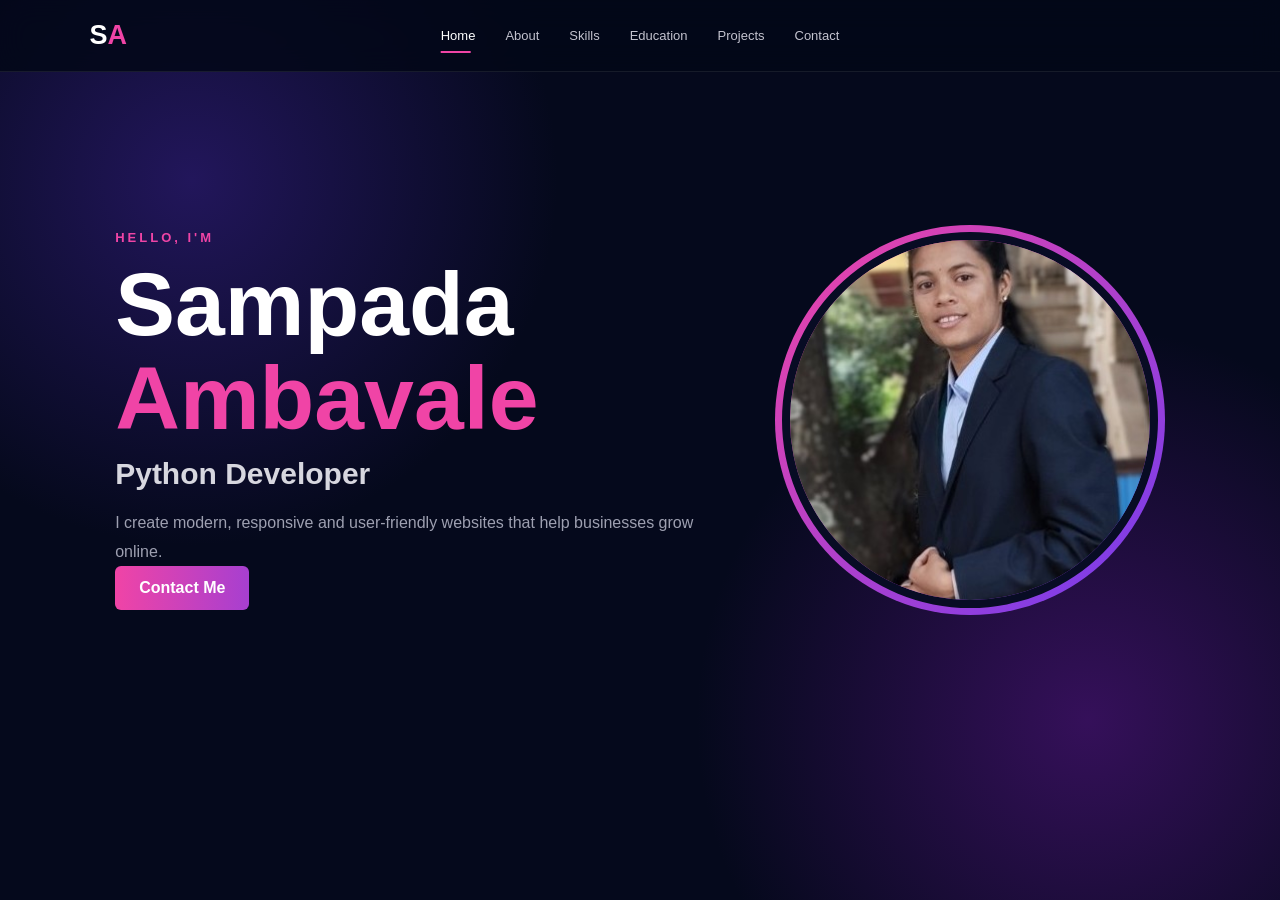
<file: index.html>
<!DOCTYPE html>
<html lang="en">
<head>
    <meta charset="UTF-8">
    <meta name="viewport" content="width=device-width, initial-scale=1.0">
    <title>Sampada Ambavale | Portfolio</title>
    <link rel="stylesheet" href="style.css">
</head>

<body>

<header>
    <a href="home.html" class="logo">S<span>A</span></a>

    <nav>
        <a href="index.html" class="active">Home</a>
        <a href="about.html">About</a>
        <a href="skills.html">Skills</a>
        <a href="education.html">Education</a>
        <a href="project.html">Projects</a>
        <a href="contact.html">Contact</a>
    </nav>
</header>

<section class="hero">

    <div class="hero-text">

        <p class="eyebrow">HELLO, I'M</p>

        <h1>Sampada <span>Ambavale</span></h1>

        <h2>Python Developer</h2>

        <p>
            I create modern, responsive and user-friendly
            websites that help businesses grow online.
        </p>

        <div class="buttons">
     
	        <a href="contact.html" class="btn outline">
                Contact Me
            </a>
        </div>

    </div>

    <div class="hero-photo">
        <img src="sampada.jpg" alt="my Photo">
    </div>
</section>

</body>
</html>
</file>
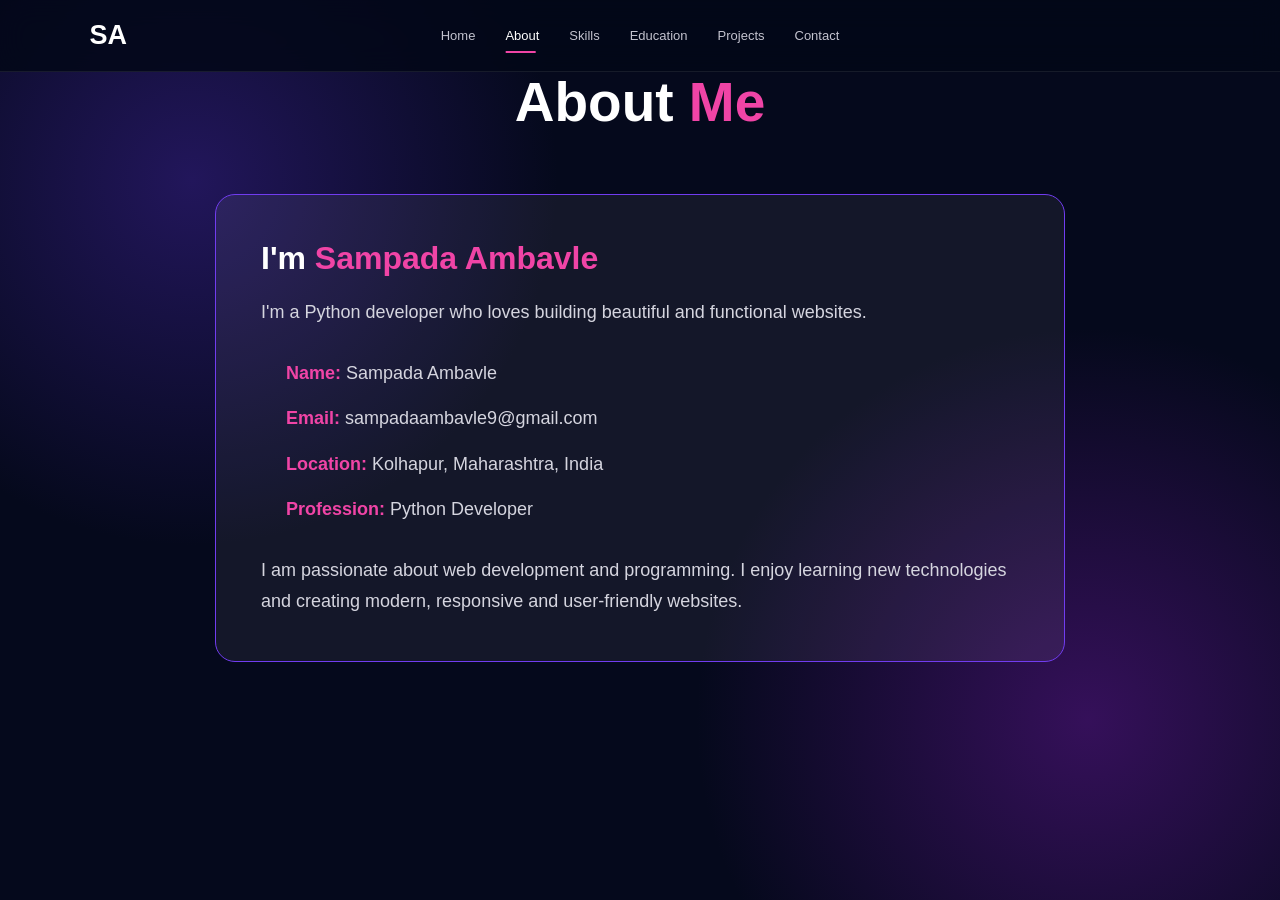
<file: about.html>
<!DOCTYPE html>
<html lang="en">
<head>
    <meta charset="UTF-8">
    <meta name="viewport" content="width=device-width, initial-scale=1.0">
    <title>About | Sampada Ambavle</title>
    <link rel="stylesheet" href="style.css">
</head>

<body>

<header>
    <div class="logo">SA</div>

    <nav>
        <a href="index.html">Home</a>
        <a href="about.html" class="active">About</a>
        <a href="skills.html">Skills</a>
        <a href="education.html">Education</a>
        <a href="project.html">Projects</a>
        <a href="contact.html">Contact</a>
    </nav>
</header>

<section class="about-section">

    <h1>About <span>Me</span></h1>

    <div class="about-card">

        <h2>I'm <span>Sampada Ambavle</span></h2>

        <p>
            I'm a Python developer who loves building beautiful
            and functional websites.
        </p>

        <div class="info">
            <p><strong>Name:</strong> Sampada Ambavle</p>

            <p><strong>Email:</strong>
                sampadaambavle9@gmail.com
            </p>

            <p><strong>Location:</strong>
                Kolhapur, Maharashtra, India
            </p>

            <p><strong>Profession:</strong>
                Python Developer
            </p>
        </div>

        <p class="description">
            I am passionate about web development and programming.
            I enjoy learning new technologies and creating modern,
            responsive and user-friendly websites.
        </p>

    </div>

</section>

</body>
</html>
</file>
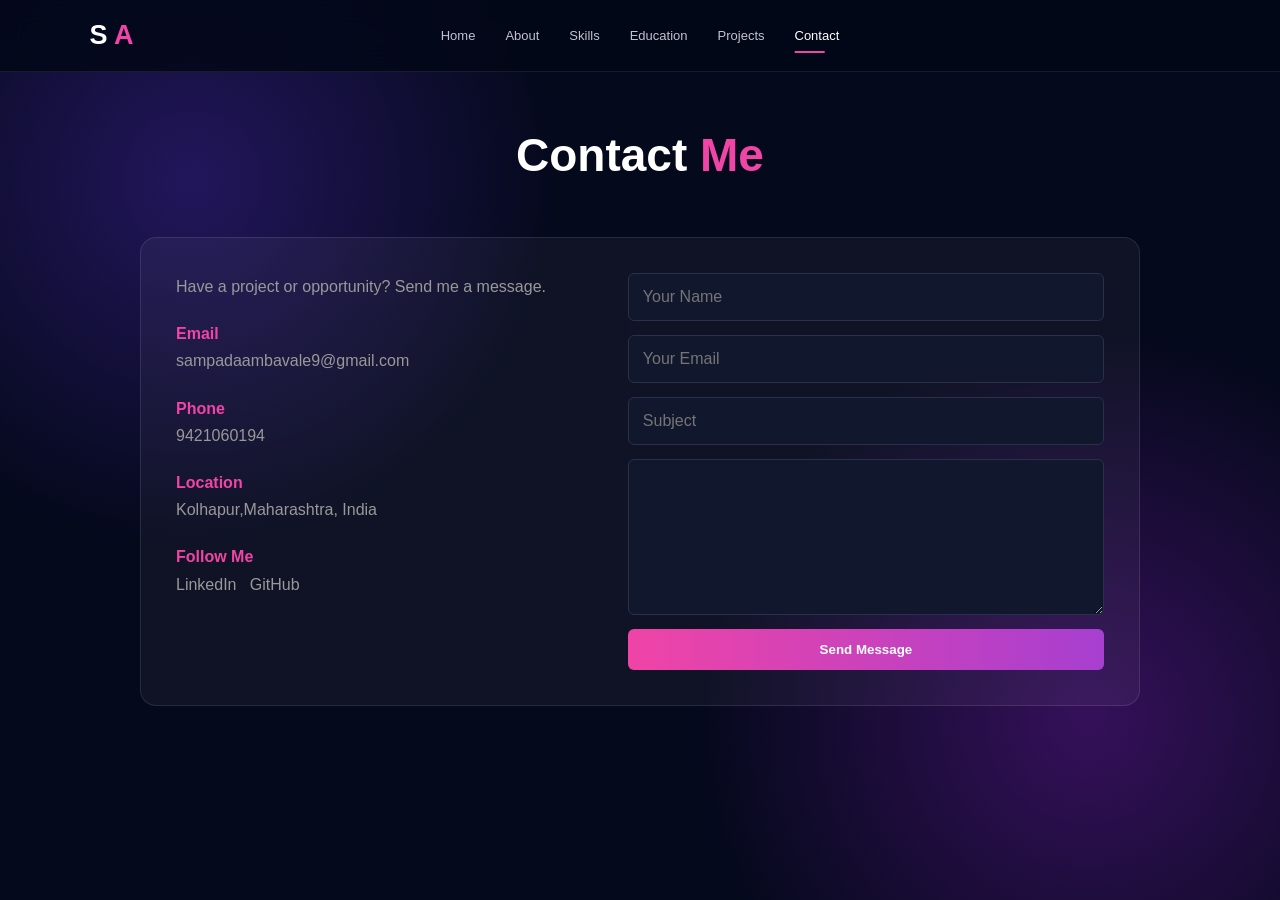
<file: contact.html>
<!DOCTYPE html>
<html lang="en">
<head>

    <meta charset="UTF-8">

    <meta name="viewport"
          content="width=device-width, initial-scale=1.0">

    <title>Contact | Sampada Ambavale</title>

    <link rel="stylesheet" href="style.css">

</head>

<body>

<header>

    <a href="home.html" class="logo">
        S<span> A</span>
    </a>

    <nav>

        <a href="home.html">Home</a>
        <a href="about.html">About</a>
        <a href="skills.html"> Skills</a>
		<a href="education.html"> Education </a>
        <a href="project.html"> Projects</a>
         <a href="contact.html"class="active">
            Contact
        </a>

    </nav>

</header>

<section class="page">
    <div class="title">

        <h1>
            Contact <span>Me</span>
        </h1>

    </div>

    <div class="contact-card">


        <div class="contact-info">

            <p>
                Have a project or opportunity?
                Send me a message.
            </p>

            <p>
                <b>Email</b><br>
                sampadaambavale9@gmail.com
            </p>


            <p>
                <b>Phone</b><br>
                9421060194
            </p>


            <p>
                <b>Location</b><br>
                Kolhapur,Maharashtra, India
            </p>

            <p>
                <b>Follow Me</b><br>
                LinkedIn &nbsp;
                GitHub
            </p>

        </div>

        <form>

            <input
                type="text"
                placeholder="Your Name"
                required
            >

            <input
                type="email"
                placeholder="Your Email"
                required
            >

            <input
                type="text"
                placeholder="Subject"
            >

            <textarea
                rows="7"
                placeholder="Your Message">
            </textarea>

            <button type="submit">
                Send Message
            </button>

        </form>


    </div>

</section>

</body>
</html>
</file>
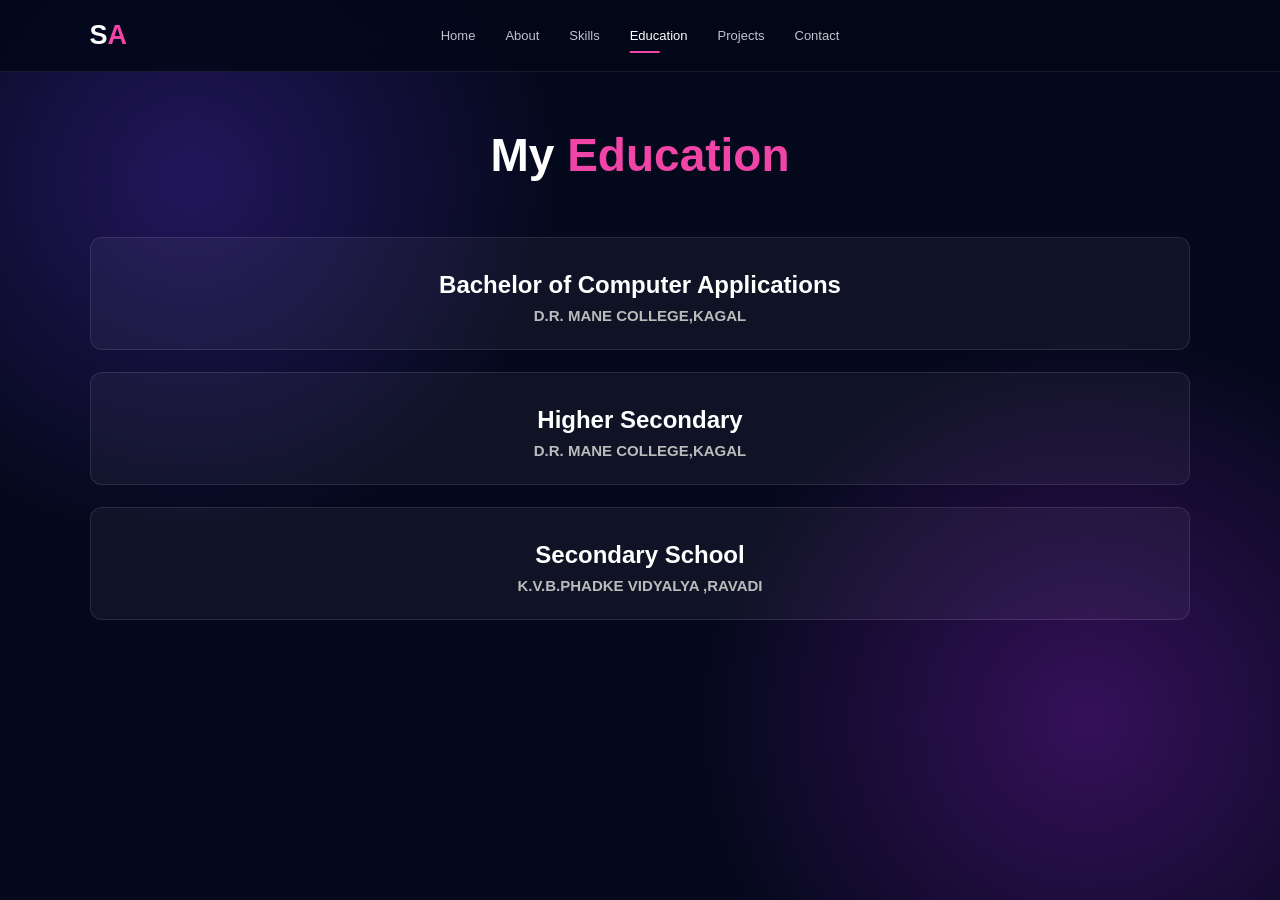
<file: education.html>
<!DOCTYPE html>
<html lang="en">

<head>

    <meta charset="UTF-8">

    <meta name="viewport"
          content="width=device-width, initial-scale=1.0">

    <title>Education | Sampada Ambavale</title>

    <link rel="stylesheet" href="style.css">

</head>

<body>

<header>

    <a href="home.html" class="logo">
        S<span>A</span>
    </a>

    <nav>

        <a href="home.html">Home</a>
        <a href="about.html">About</a>
		<a href="skills.html">Skills</a>
        <a href="education.html"class="active">
            Education
        </a>
        <a href="project.html">Projects</a>
        <a href="contact.html">Contact </a>

    </nav>

</header>

<section class="page">

    <div class="title">

        <h1>
            My <span>Education</span>
        </h1>

    </div>

<div class="timeline">


        <article>

            <h2>
                Bachelor of Computer Applications
            </h2>

            <h3>
                D.R. MANE COLLEGE,KAGAL
            </h3>

            </article>

            <article>

            <h2>
                Higher Secondary
            </h2>

            <h3>
                 D.R. MANE COLLEGE,KAGAL
            </h3>

            </article>

        <article>

            <h2>
                Secondary School
            </h2>

            <h3>
               K.V.B.PHADKE VIDYALYA ,RAVADI
            </h3>

          </article>

    </div>

</section>

</body>
</html>
</file>
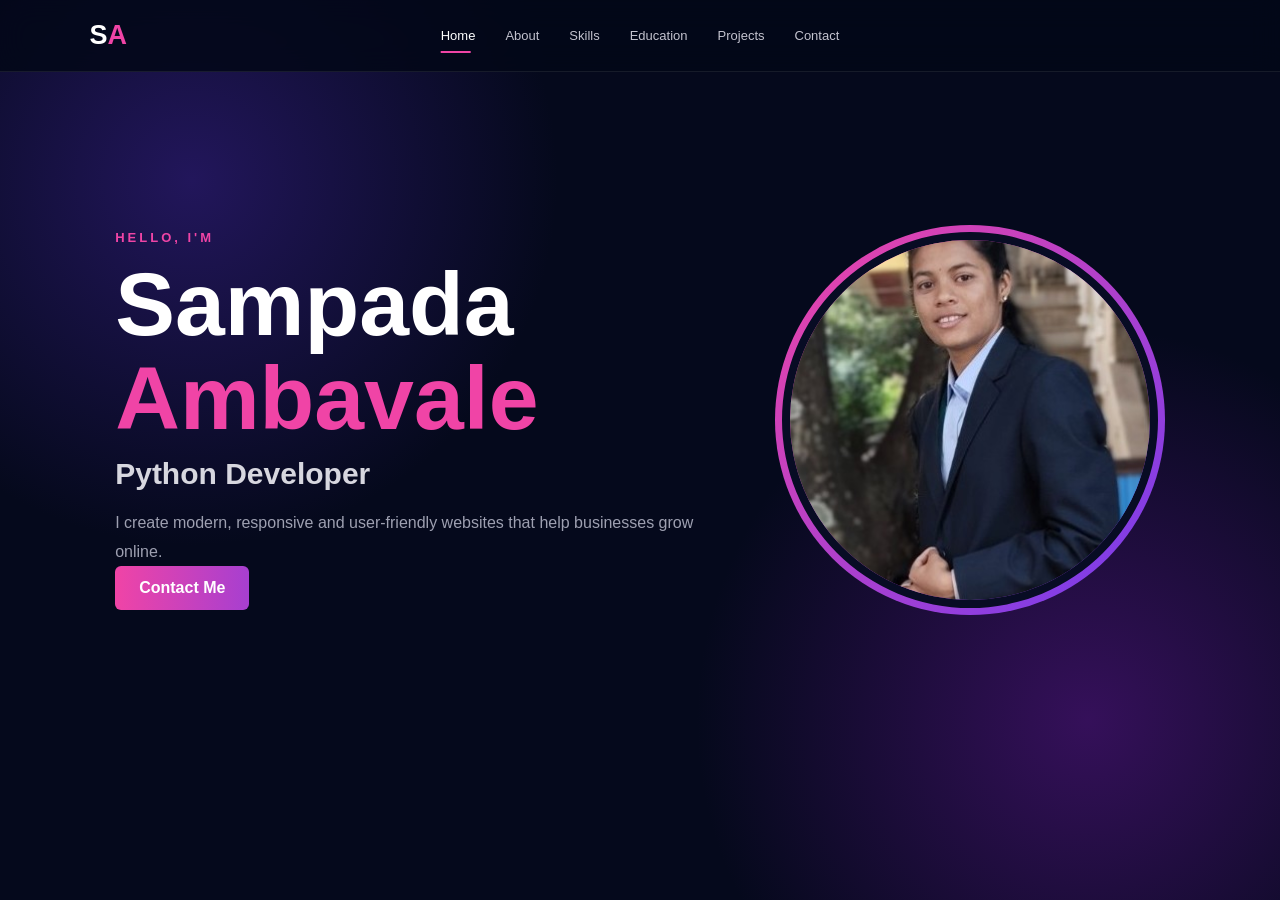
<file: home.html>
<!DOCTYPE html>
<html lang="en">
<head>
    <meta charset="UTF-8">
    <meta name="viewport" content="width=device-width, initial-scale=1.0">
    <title>Sampada Ambavale | Portfolio</title>
    <link rel="stylesheet" href="style.css">
</head>

<body>

<header>
    <a href="home.html" class="logo">S<span>A</span></a>

    <nav>
        <a href="home.html" class="active">Home</a>
        <a href="about.html">About</a>
        <a href="skills.html">Skills</a>
        <a href="education.html">Education</a>
        <a href="project.html">Projects</a>
        <a href="contact.html">Contact</a>
    </nav>
</header>

<section class="hero">

    <div class="hero-text">

        <p class="eyebrow">HELLO, I'M</p>

        <h1>Sampada <span>Ambavale</span></h1>

        <h2>Python Developer</h2>

        <p>
            I create modern, responsive and user-friendly
            websites that help businesses grow online.
        </p>

        <div class="buttons">
     
	        <a href="contact.html" class="btn outline">
                Contact Me
            </a>
        </div>

    </div>

    <div class="hero-photo">
        <img src="sampada.jpg" alt="my Photo">
    </div>
</section>

</body>
</html>
</file>
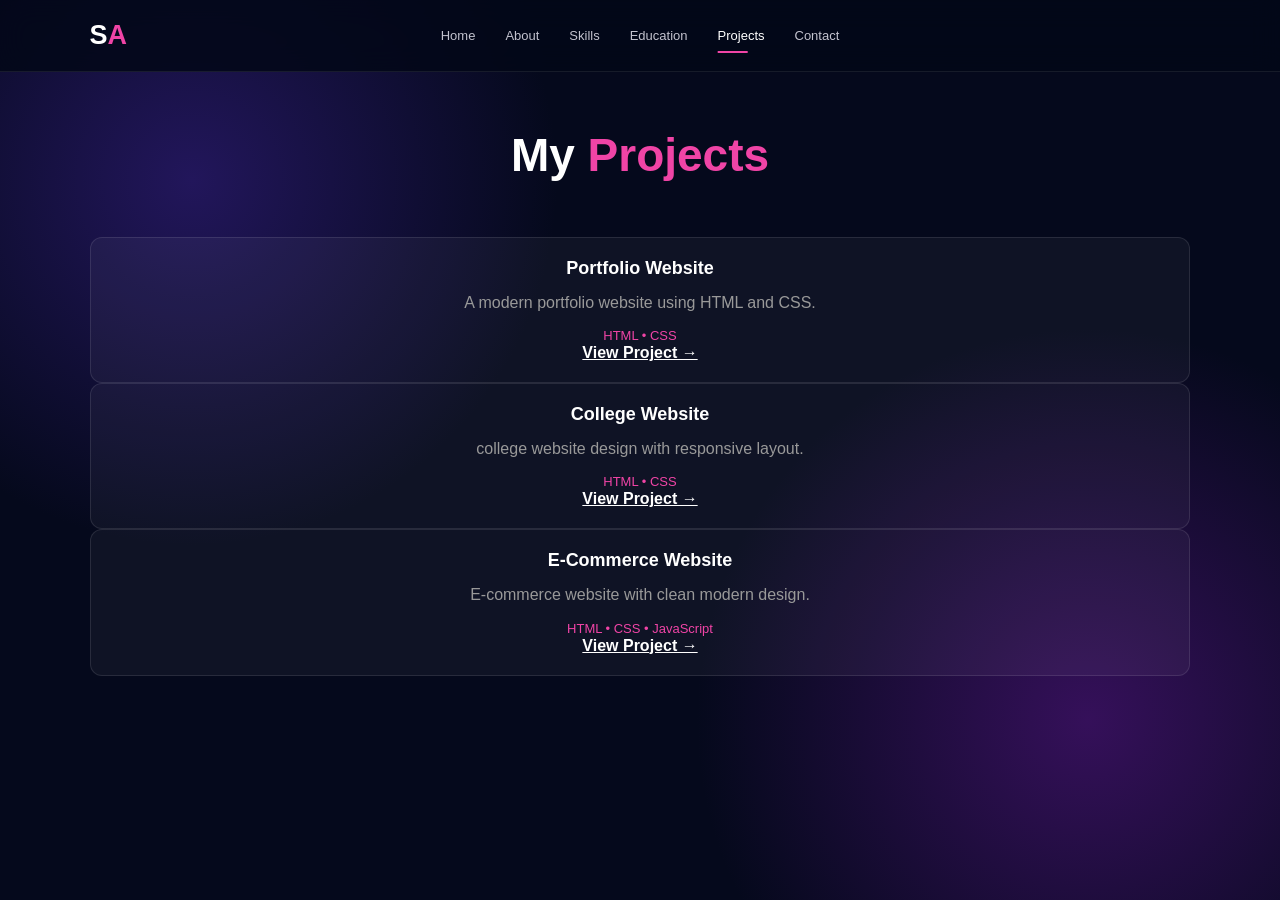
<file: project.html>
<!DOCTYPE html>
<html lang="en">

<head>

    <meta charset="UTF-8">

    <meta name="viewport"
          content="width=device-width, initial-scale=1.0">

    <title>Projects | Sampada Ambavale</title>

    <link rel="stylesheet" href="style.css">

</head>

<body>

<header>

    <a href="home.html" class="logo">S<span>A</span>
    </a>

    <nav>

        <a href="home.html">Home</a>
        <a href="about.html">About</a>
        <a href="skills.html">Skills</a>
		<a href="education.html"> Education</a>
        <a href="project.html"class="active">
            Projects
        </a>
        <a href="contact.html">Contact</a>

    </nav>

</header>


<section class="page">

    <div class="title">

        <h1>
            My <span>Projects</span>
        </h1>

    </div>


    <div class="project-grid">


        <article class="project">

            <div>

                <h2>
                    Portfolio Website
                </h2>

                <p>
                    A modern portfolio website
                    using HTML and CSS.
                </p>

                <span>
                    HTML • CSS
                </span>

                <a href="https://sampadaambavale97.github.io/Portfolio-website/">View Project →</a>

            </div>

        </article>


        <article class="project">

            <div>

                <h2>
                    College Website
                </h2>

                <p>
                    college website design
                    with responsive layout.
                </p>

                <span>
                    HTML • CSS 
                </span>

                <a href="https://sampadaambavale97.github.io/College-website/">View Project →</a>
            </div>

        </article>


        <article class="project">

            <div>

                <h2>
                    E-Commerce Website
                </h2>

                <p>
                    E-commerce website with
                    clean modern design.
                </p>

                <span>
                    HTML • CSS • JavaScript
                </span>

                <a href="https://sampadaambavale97.github.io/E-Commerce-website/">View Project →</a>
            </div>

        </article>


    </div>

</section>

</body>
</html>
</file>
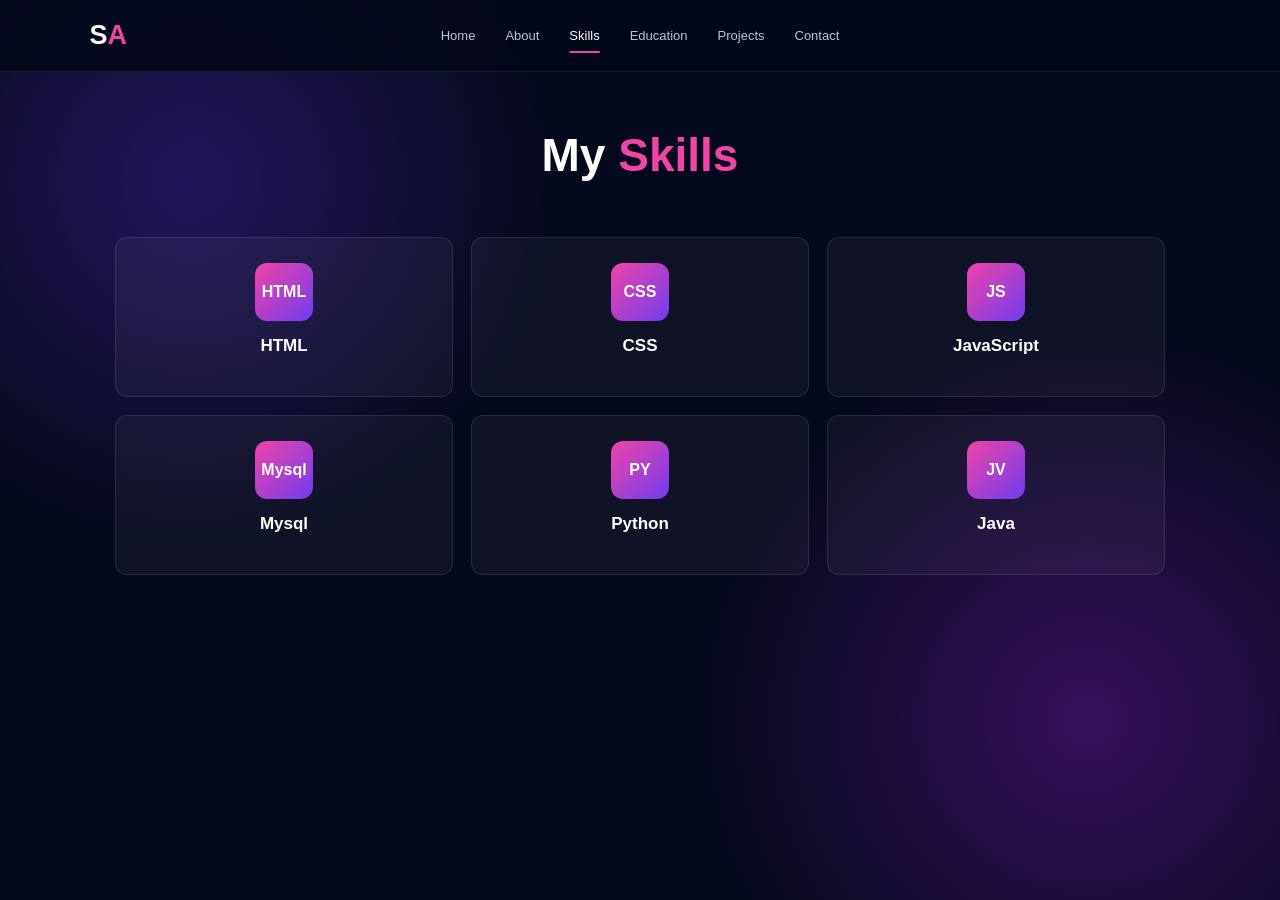
<file: skills.html>
<!DOCTYPE html>
<html lang="en">

<head>

    <meta charset="UTF-8">

    <meta name="viewport"
          content="width=device-width, initial-scale=1.0">

    <title>Skills | Sampada Ambavale</title>

    <link rel="stylesheet" href="style.css">

</head>

<body>

<header>

    <a href="home.html" class="logo">S<span>A</span>
    </a>

    <nav>

       <a href="home.html">Home</a>
       <a href="about.html">About</a>
	   <a href="skills.html" class="active">
            Skills
        </a>
       <a href="education.html"> Education</a>
       <a href="project.html">Projects</a>
       <a href="contact.html"> Contact</a>

    </nav>

</header>


<section class="page">

    <div class="title">

        <h1>
            My <span>Skills</span>
        </h1>

    </div>


    <div class="skill-grid">


        <div class="skill">

            <div class="icon">
                HTML
            </div>

            <h2>HTML</h2>

        </div>


        <div class="skill">

            <div class="icon">
                CSS
            </div>

            <h2>CSS</h2>

        </div>

         <div class="skill">

            <div class="icon">
                JS
            </div>

            <h2>JavaScript</h2>

        </div>
		<div class="skill">

            <div class="icon">
                Mysql
            </div>

            <h2>Mysql</h2>

        </div>

           <div class="skill">

            <div class="icon">
                PY
            </div>

            <h2>Python</h2>

        </div>

        <div class="skill">

            <div class="icon">
                JV
            </div>

            <h2>Java</h2>

        </div>

       
    </div>

</section>

</body>
</html>
</file>
<file: style.css>
* {
    margin: 0;
    padding: 0;
    box-sizing: border-box;
}
html {
    scroll-behavior: smooth;
}

body {
    font-family: Poppins, sans-serif;
    color: white;
    background:radial-gradient(
            circle at 15% 20%,
            #22165b 0,
            transparent 28%
        ),

        radial-gradient(
            circle at 85% 80%,
            #35105a 0,
            transparent 30%
        ),

        #05091c;

    min-height: 100vh;
	
}

/* ================= HEADER ================= */

header {
    height: 72px;
    padding: 0 7%;
    display: flex;
    align-items: center;
    justify-content: space-between;
    position: fixed;
    top: 0;
    left: 0;
    right: 0;
    z-index: 10;
    background:rgba(3, 7, 24, .86);
    backdrop-filter: blur(14px);
    border-bottom:1px solid rgba(255,255,255,.08);
}

.logo {
    font-size: 27px;
    font-weight: 800;
    color: white;
    text-decoration: none;
}

.logo span,
.title span,
h1 span,
h2 span {
    color: #f044a6;
}

nav {
    display: flex;
    gap: 30px;
    position: absolute;
    left: 50%;
    transform: translateX(-50%);
}

nav a {
	font weight:bold;
    color: #c3c3cf;
    text-decoration: none;
    font-size: 13px;
    position: relative;
    padding: 27px 0;
    transition: .3s;
}

nav a:hover,
nav a.active {
    color: white;
}

nav a.active::after {
    content: "";
    position: absolute;
    bottom: 17px;
    left: 0;
    width: 30px;
    height: 2px;
    background: #f044a6;
}

/* ================= HOME ================= */

.hero {
    min-height: 760px;
    padding: 125px 9% 45px;
    display: flex;
    align-items: center;
    justify-content: space-between;
    gap: 50px;
	
}

.hero-text {
    max-width: 610px;
}

.eyebrow,
.title p {
    color: #f044a6;
    letter-spacing: 3px;
    font-weight: 600;
    font-size: 13px;
}

.hero h1 {
    font-size: clamp(55px, 7vw, 90px);
    line-height: 1.05;
    margin: 12px 0;
}

.hero h2 {
    font-size: 30px;
    color: #d7d7df;
    margin-bottom: 18px;
}

.hero-text > p:not(.eyebrow) {
    color: #9ea0b1;
    line-height: 1.8;
}

.btn,
button {
   display: inline-block;
    background:linear-gradient(
            90deg,
            #f044a6,
            #a73fd0);
  color: white;
  border: 0;
    border-radius: 6px;
    padding: 13px 24px;
    text-decoration: none;
    font-weight: 600;
    cursor: pointer;
}

/* ================= PROFILE IMAGE ================= */

.hero-photo {
    width: 390px;
    height: 390px;
    border-radius: 50%;
    padding: 7px;
    position: relative;
    background:linear-gradient(
            135deg,
            #f044a6,
            #713cf0 
			);
}

.hero-photo img {
    width: 100%;
    height: 100%;
    object-fit: cover;
    border-radius: 50%;
    border: 8px solid #080c24;
	display:block;
}

/* ================= STATS ================= */

.stats {
    max-width: 1000px;
    margin: 0 auto 60px;
    display: grid;
    grid-template-columns:repeat(3,1fr);
    padding: 25px;
    background:rgba(255,255,255,.04);
    border: 1px solid rgba(255,255,255,.1);
    border-radius: 14px;
}

.stats div {
    text-align: center;
    border-right:  1px solid rgba(255,255,255,.1);
}

.stats div:last-child {
   border: 0;
}

.stats b {
 display: block;
    font-size: 28px;
    color: #f044a6;
}

.stats small {
   color: #999;
}

/* ================= COMMON PAGE ================= */

.page {
    min-height: 100vh;
    padding:120px 7% 70px;
}

.title {
    text-align: center;
    margin-bottom: 55px;
}

.title h1 {
    font-size: 46px;
    margin-top: 8px;
}
.about-section {
    min-height: calc(100vh - 80px);
    padding: 70px 8%;
}

.about-section h1 {
    text-align: center;
    font-size: 55px;
    color: white;
    margin-bottom: 60px;
}

.about-section h1 span {
    color: #f044a6;
}

.about-card {
    max-width: 850px;
    margin: auto;
    padding: 45px;
    background: rgba(255,255,255,0.06);
    border: 1px solid #713cf0;
    border-radius: 20px;
    box-shadow: none;
	
}

.about-card h2 {
    color: white;
    font-size: 32px;
    margin-bottom: 20px;
}

.about-card h2 span {
    color: #f044a6;
}

.about-card p {
    color: #d5d5df;
    font-size: 18px;
    line-height: 1.7;
}

.info {
    margin-top: 30px;
    padding-left: 25px;
    border-left: none;
}

.info p {
    margin: 15px 0;
}

.info strong {
    color: #f044a6;
}

.description {
    margin-top: 30px;
}

/* ================= SKILLS ================= */

.skill-grid {
    max-width: 1050px;
    margin: auto;
    display: grid;
    grid-template-columns:repeat(3,1fr);
    gap: 18px;
}

.skill {
    padding: 25px;
    background:rgba(255,255,255,.045);
    border:1px solid rgba(255,255,255,.1);
    border-radius: 12px;
    text-align: center;
}

.icon {
    margin: auto;
    width: 58px;
    height: 58px;
    border-radius: 12px;
    display: grid;
    place-items: center;
    background:
        linear-gradient(
            135deg,
            #f044a6,
            #713cf0 );
    font-weight: 800;
}

.skill h2 {
    font-size: 17px;
    margin: 15px;
}

/* ================= EDUCATION ================= */

.timeline article {
    position: relative;
    text-align:center;
    margin-bottom: 22px;
    padding: 25px;
    background:rgba(255,255,255,.045);
    border:1px solid rgba(255,255,255,.1);
    border-radius: 12px;
}

.timeline span {
 color: #f044a6;
    font-size: 13px;
}

.timeline h2 {
    margin: 8px 0;
}

.timeline h3 {
    color: #bbb;
    font-size: 15px;
}

/* ================= PROJECTS ================= */

.project {
    overflow: hidden;
    background: rgba(255,255,255,.045);
    border:1px solid rgba(255,255,255,.1);
    border-radius: 12px;
 text-align:center;
    transition: .3s;
}

.project > div {
    padding: 20px;
}

.project h2 {
    font-size: 18px;
}

.project p {
    color: #999;
    margin: 10px 0;
    line-height: 1.7;
}

.project span {
    color: #f044a6;
    font-size: 13px;
}

.project a {
    display: block;
    color: white;
    text-decoration: none
    margin-top: 18px;
    font-weight: 600;
}

/* ================= CONTACT ================= */

.contact-card {
    max-width: 1000px;
     margin: auto;
    padding: 35px;
    display: grid;
    grid-template-columns:1fr 1.2fr;
    gap: 55px;
    background:rgba(255,255,255,.045);
    border:1px solid rgba(255,255,255,.1);
    border-radius: 16px;
}

.contact-info h2 {

    font-size: 30px;
    margin-bottom: 15px;
}

.contact-info p {

    color: #999;
	line-height: 1.7;
    margin-bottom: 20px;
}

.contact-info b {
     color: #f044a6;
}

form {
    display: flex;
    flex-direction: column;
    gap: 14px;
}

input,
textarea {

    font: inherit;
    color: white;
    background: #11172d;
    border:1px solid #2a304c;
    border-radius: 6px;
    padding: 14px;
    outline: none;
}

input:focus,
textarea:focus {
     border-color: #f044a6;
}
</file>
